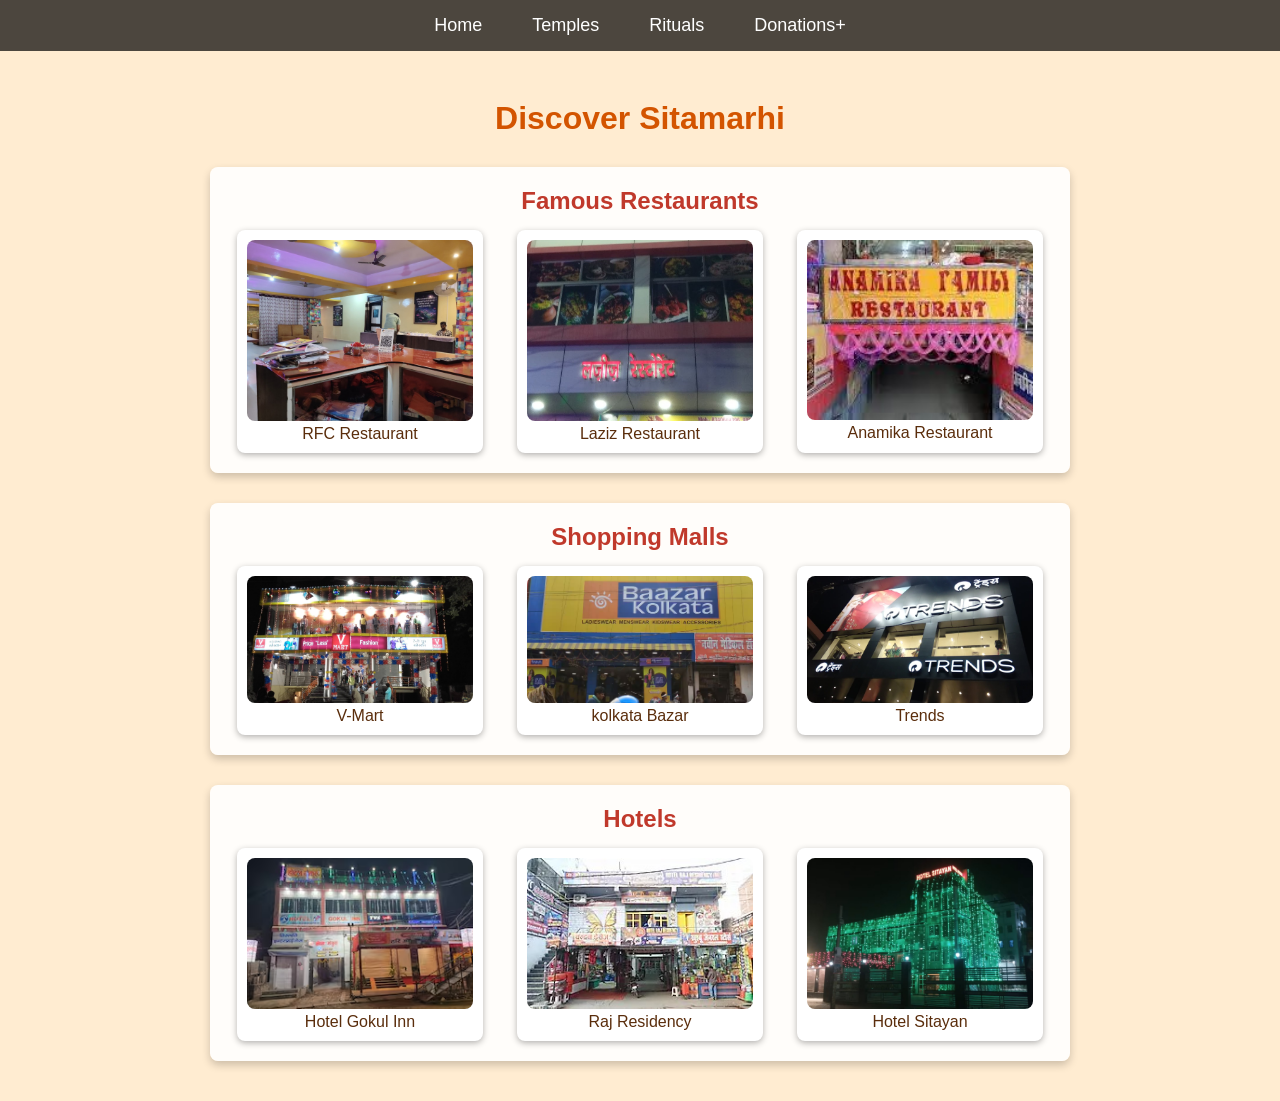
<file: discover.html>
<!DOCTYPE html>
<html lang="en">
<head>
    <meta charset="UTF-8">
    <meta name="viewport" content="width=device-width, initial-scale=1.0">
    <title>Discover Sitamarhi</title>
    <link rel="stylesheet" href="discover.css"> 
</head>
<body>

    <!-- Navigation Bar -->
    <header>
        <nav>
            <ul>
                <li><a href="index.html">Home</a></li>
                <li><a href="temple.html">Temples</a></li>
                <li><a href="rituals.html">Rituals</a></li>
                <li><a href="donation.html">Donations+</a></li>
            </ul>
        </nav>
    </header>

    <div class="container">
        <h1>Discover Sitamarhi</h1>

        <!-- Restaurants Section -->
        <div class="section">
            <h2>Famous Restaurants</h2>
            <div class="grid-container">
                <div class="grid-item">
                    <img src="rfc.jpg" alt="Restaurant 1">
                    <p>RFC Restaurant</p>
                </div>
                <div class="grid-item">
                    <img src="laziz.jpg" alt="Restaurant 2">
                    <p>Laziz Restaurant</p>
                </div>
                <div class="grid-item">
                    <img src="anamika.jpg" alt="Restaurant 3">
                    <p>Anamika Restaurant</p>
                </div>
            </div>
        </div>

        <!-- Malls Section -->
        <div class="section">
            <h2>Shopping Malls</h2>
            <div class="grid-container">
                <div class="grid-item">
                    <img src="v.jpg" alt="Mall 1">
                    <p>V-Mart</p>
                </div>
                <div class="grid-item">
                    <img src="kolkata.avif" alt="Mall 2">
                    <p>kolkata Bazar</p>
                </div>
                <div class="grid-item">
                    <img src="trends.jpg" alt="Mall 3">
                    <p>Trends</p>
                </div>
            </div>
        </div>

        <!-- Hotels Section -->
        <div class="section">
            <h2>Hotels</h2>
            <div class="grid-container">
                <div class="grid-item">
                    <img src="gokul.avif" alt="Hotel 1">
                    <p>Hotel Gokul Inn</p>
                </div>
                <div class="grid-item">
                    <img src="raj.jpg" alt="Hotel 2">
                    <p>Raj Residency</p>
                </div>
                <div class="grid-item">
                    <img src="sitayan.jpg" alt="Hotel 3">
                    <p>Hotel Sitayan</p>
                </div>
            </div>
        </div>

    </div>

</body>
</html>
</file>
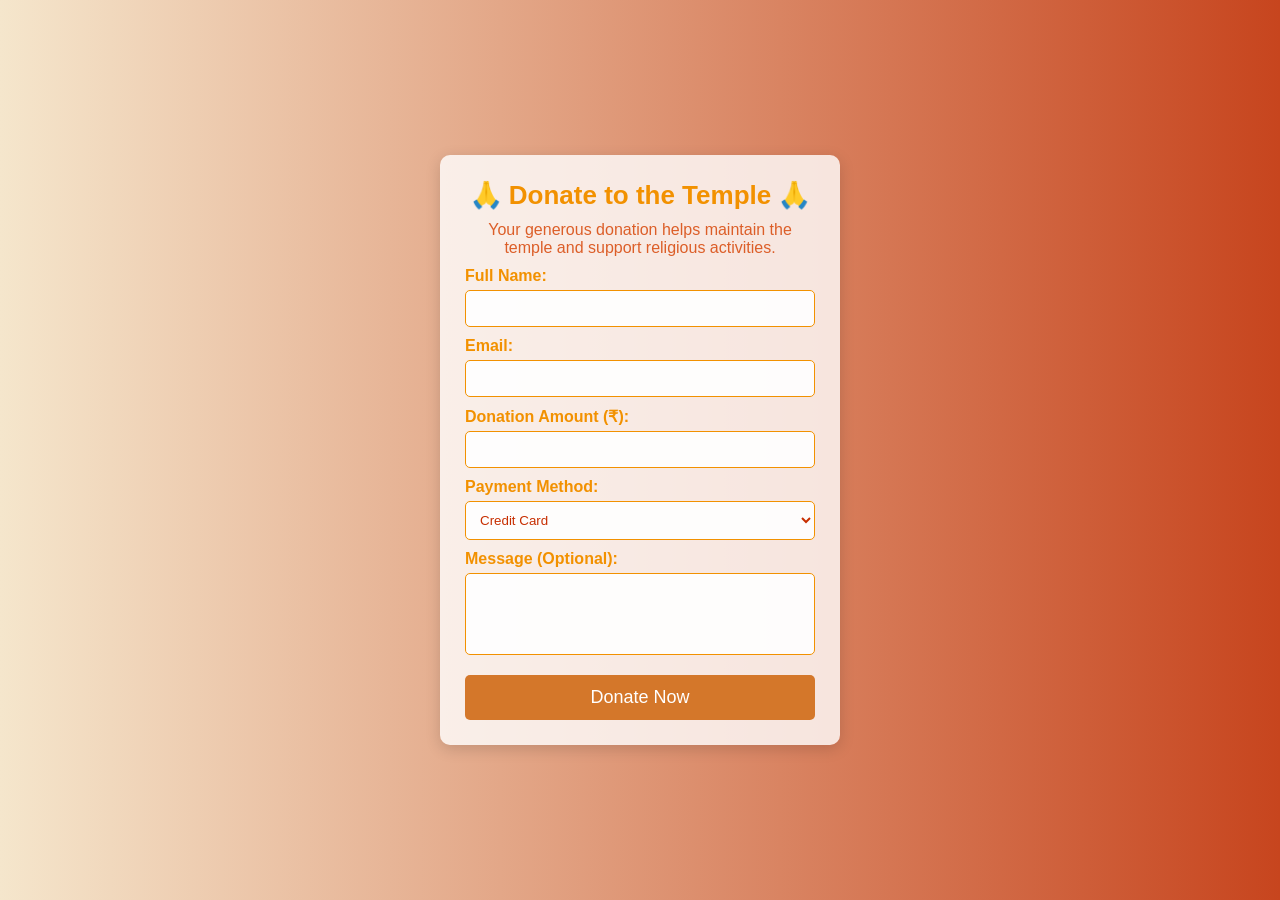
<file: donation.html>
<!DOCTYPE html>
<html lang="en">
<head>
    <meta charset="UTF-8">
    <meta name="viewport" content="width=device-width, initial-scale=1.0">
    <title>Temple Donations</title>
    <link rel="stylesheet" href="style1.css">
</head>
<body>

  
    <div class="donation-container">
        <h1>🙏 Donate to the Temple 🙏</h1>
        <p>Your generous donation helps maintain the temple and support religious activities.</p>

       
        <form action="#" method="POST">
            <label for="name">Full Name:</label>
            <input type="text" id="name" name="name" required>

            <label for="email">Email:</label>
            <input type="email" id="email" name="email" required>

            <label for="amount">Donation Amount (₹):</label>
            <input type="number" id="amount" name="amount" required>

            <label for="payment">Payment Method:</label>
            <select id="payment" name="payment" required>
                <option value="credit">Credit Card</option>
                <option value="debit">Debit Card</option>
                <option value="upi">UPI</option>
                <option value="bank">Bank Transfer</option>
            </select>

            <label for="message">Message (Optional):</label>
            <textarea id="message" name="message" rows="4"></textarea>

            <button type="submit">Donate Now</button>
        </form>
    </div>

</body>
</html>
</file>
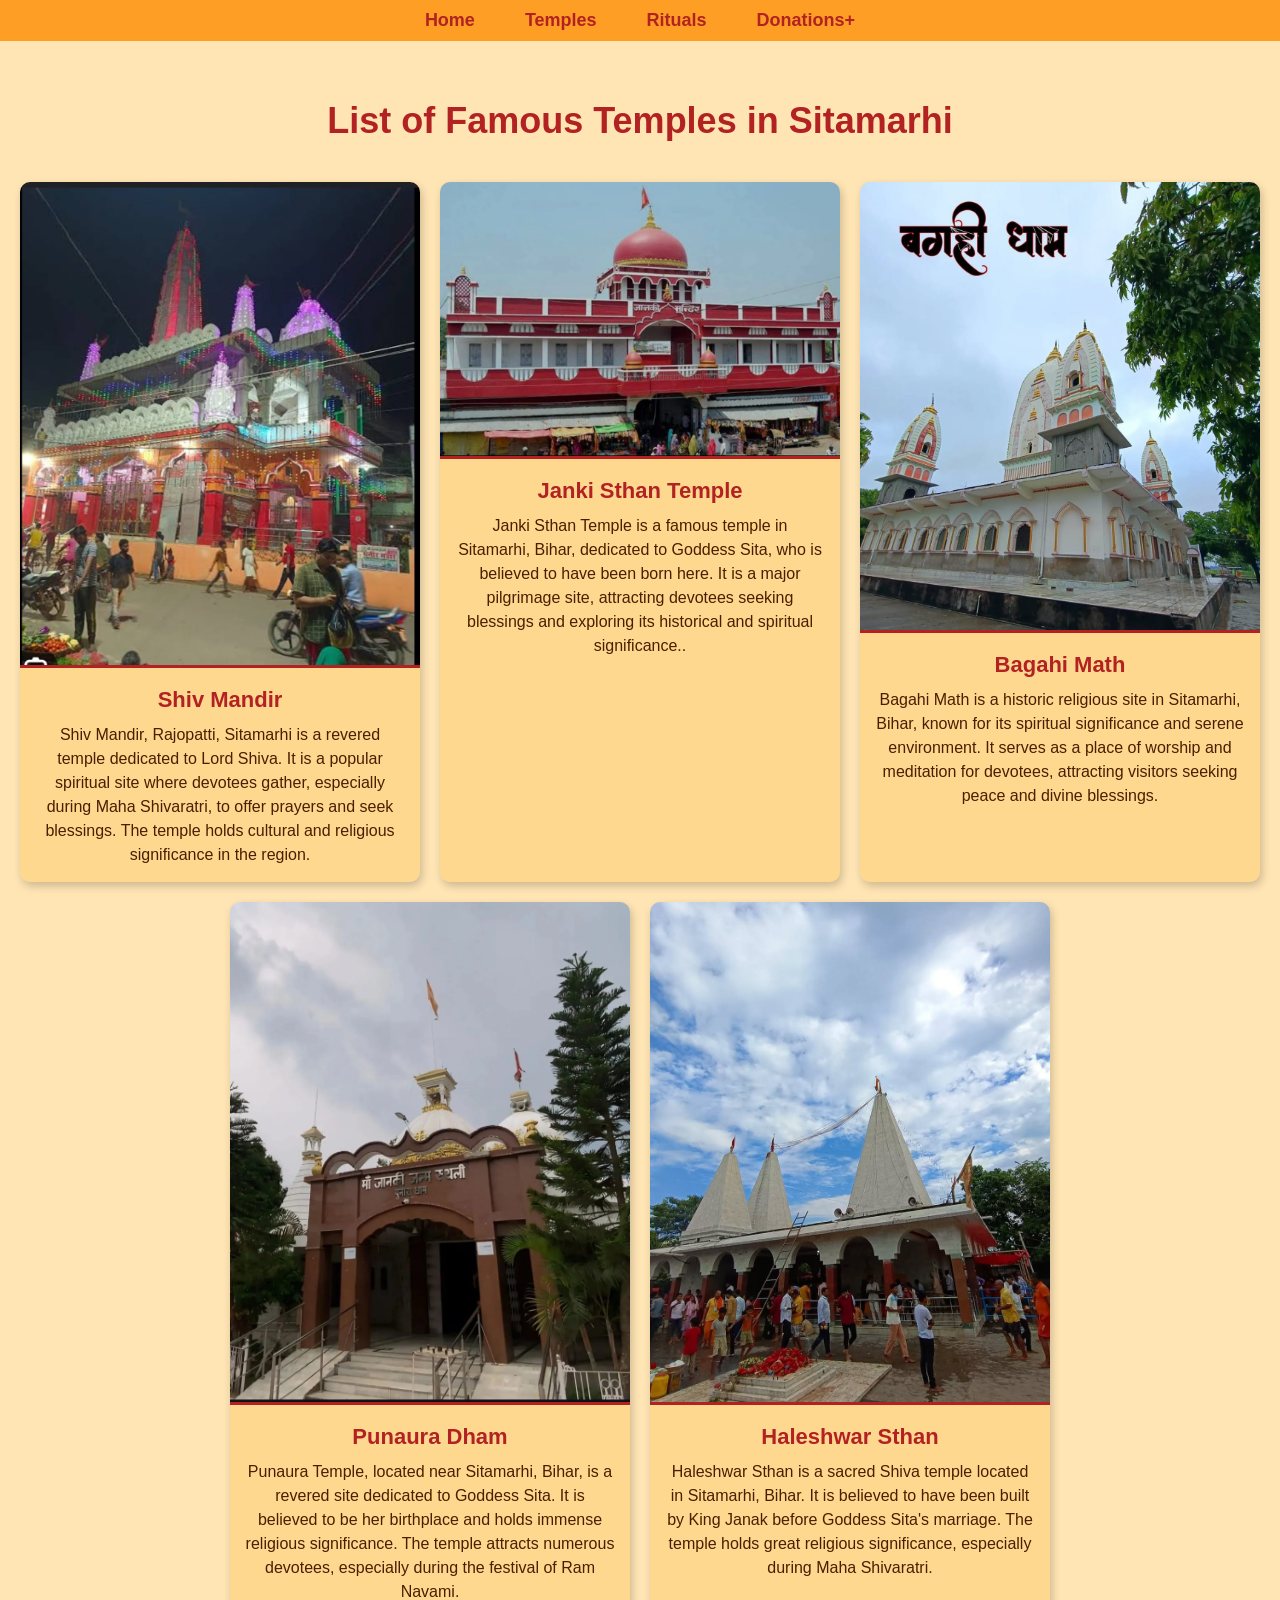
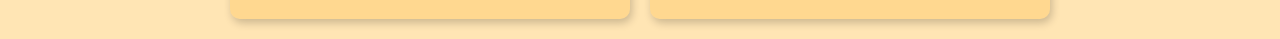
<file: temple.html>
<!DOCTYPE html>
<html lang="en">
<head>
    <meta charset="UTF-8">
    <meta name="viewport" content="width=device-width, initial-scale=1.0">
    <title>Famous Temples</title>
    <link rel="stylesheet" href="temples.css">
</head>
<body>

    
    <header>
        <nav>
            <ul>
                <li><a href="index.html">Home</a></li>
                <li><a href="temple.html">Temples</a></li>
                <li><a href="rituals.html">Rituals</a></li>
                <li><a href="donation.html">Donations+</a></li>
            </ul>
        </nav>
    </header>

   
    <div class="page-title">
        <h1>List of Famous Temples in Sitamarhi</h1>
    </div>

  
    <section class="temple-list">
      
        <div class="temple">
            <img src="shiv.jpg" alt="Shiv Mandir">
            <div class="temple-info">
                <h2>Shiv Mandir</h2>
                <p>Shiv Mandir, Rajopatti, Sitamarhi is a revered temple dedicated to Lord Shiva. It is a popular spiritual site where devotees gather, especially during Maha Shivaratri, to offer prayers and seek blessings. The temple holds cultural and religious significance in the region.</p>
            </div>
        </div>

      
        <div class="temple">
            <img src="janki.jpg" alt="Janki Sthan Temple">
            <div class="temple-info">
                <h2>Janki Sthan Temple</h2>
                <p>Janki Sthan Temple is a famous temple in Sitamarhi, Bihar, dedicated to Goddess Sita, who is believed to have been born here. It is a major pilgrimage site, attracting devotees seeking blessings and exploring its historical and spiritual significance..</p>
            </div>
        </div>

      
        <div class="temple">
            <img src="baghi.jpg" alt="Bagahi Math">
            <div class="temple-info">
                <h2>Bagahi Math</h2>
                <p>Bagahi Math is a historic religious site in Sitamarhi, Bihar, known for its spiritual significance and serene environment. It serves as a place of worship and meditation for devotees, attracting visitors seeking peace and divine blessings.</p>
            </div>
        </div>


        <div class="temple">
            <img src="kunora.jpg" alt="Punaura Dham">
            <div class="temple-info">
                <h2>Punaura Dham</h2>
                <p>Punaura Temple, located near Sitamarhi, Bihar, is a revered site dedicated to Goddess Sita. It is believed to be her birthplace and holds immense religious significance. The temple attracts numerous devotees, especially during the festival of Ram Navami.</p>
            </div>
        </div>

       
        <div class="temple">
            <img src="haleshwar.jpg" alt="Haleshwar Sthan">
            <div class="temple-info">
                <h2>Haleshwar Sthan</h2>
                <p>Haleshwar Sthan is a sacred Shiva temple located in Sitamarhi, Bihar. It is believed to have been built by King Janak before Goddess Sita's marriage. The temple holds great religious significance, especially during Maha Shivaratri.</p>
            </div>
        </div>
    </section>

</body>
</html>
</file>
<file: discover.css>
* {
    margin: 0;
    padding: 0;
    box-sizing: border-box;
    font-family: 'Arial', sans-serif;
}

body {
    background-color: #ffecd1; 
    color: #5a2d0c;
    text-align: center;
}


header {
    width: 100%;
    background: rgba(0, 0, 0, 0.7);
    padding: 15px 0;
    position: fixed;
    top: 0;
    left: 0;
    z-index: 1000;
}

nav ul {
    list-style: none;
    display: flex;
    justify-content: center;
    gap: 20px;
}

nav ul li {
    display: inline;
}

nav ul li a {
    text-decoration: none;
    color: white;
    font-size: 18px;
    padding: 10px 15px;
    transition: 0.3s;
}

nav ul li a:hover {
    background: rgba(255, 255, 255, 0.2);
    border-radius: 5px;
}


.container {
    max-width: 900px;
    margin: 80px auto 20px;
    padding: 20px;
}


h1 {
    color: #d35400; 
    margin-bottom: 20px;
}

h2 {
    color: #c0392b; 
    margin-bottom: 15px;
}


.section {
    margin-top: 30px;
    padding: 20px;
    background: rgba(255, 255, 255, 0.9);
    border-radius: 8px;
    box-shadow: 0 4px 8px rgba(0, 0, 0, 0.2);
}


.grid-container {
    display: flex;
    justify-content: space-around;
    flex-wrap: wrap;
    gap: 20px;
    margin-top: 15px;
}

.grid-item {
    width: 30%;
    text-align: center;
    background: white;
    padding: 10px;
    border-radius: 8px;
    box-shadow: 0 2px 6px rgba(0, 0, 0, 0.3);
}

.grid-item img {
    width: 100%;
    height: auto;
    border-radius: 8px;
}


@media (max-width: 768px) {
    .grid-container {
        flex-direction: column;
        align-items: center;
    }
    .grid-item {
        width: 80%;
    }
}
</file>
<file: style1.css>
* {
    margin: 0;
    padding: 0;
    box-sizing: border-box;
    font-family: 'Arial', sans-serif;
}


body {
    background: linear-gradient(to right, #f5e6cc, #c7451e); 
    color: #dc5e28; 
    display: flex;
    justify-content: center;
    align-items: center;
    height: 100vh;
    padding: 20px;
}


.donation-container {
    background: rgba(255, 255, 255, 0.8);
    padding: 25px;
    border-radius: 10px;
    box-shadow: 0px 4px 15px rgba(0, 0, 0, 0.15);
    text-align: center;
    width: 100%;
    max-width: 400px;
}


.donation-container h1 {
    font-size: 26px;
    margin-bottom: 10px;
    color: #f29100; 
}


form {
    display: flex;
    flex-direction: column;
    text-align: left;
}

label {
    margin-top: 10px;
    font-weight: bold;
    color: #f29100; 
}

input, select, textarea {
    margin-top: 5px;
    padding: 10px;
    width: 100%;
    border: 1px solid #f29100; 
    border-radius: 5px;
    outline: none;
    background: rgba(255, 255, 255, 0.9); 
    color: #c72e00;
}


textarea {
    resize: none;
}


button {
    margin-top: 20px;
    padding: 12px;
    background: #d4772a; 
    color: white;
    font-size: 18px;
    border: none;
    border-radius: 5px;
    cursor: pointer;
    transition: 0.3s;
}

button:hover {
    background: #b36b00; /* Slightly darker saffron */
}
</file>
<file: temples.css>
* {
    margin: 0;
    padding: 0;
    box-sizing: border-box;
    font-family: 'Arial', sans-serif;
}


body {
    background-color: #FFE5B4; 
    color: #4B1E00;
}


header {
    width: 100%;
    background: rgba(255, 140, 0, 0.8); 
    text-align: center;
    padding: 10px 0;
    position: fixed;
    top: 0;
    z-index: 100;
}

nav ul {
    list-style: none;
    display: flex;
    justify-content: center;
    gap: 20px;
}

nav ul li {
    display: inline;
}

nav ul li a {
    text-decoration: none;
    color: #B22222; 
    font-size: 18px;
    font-weight: bold;
    padding: 10px 15px;
    transition: 0.3s;
}

nav ul li a:hover {
    background: rgba(255, 255, 255, 0.2);
    border-radius: 5px;
}


.page-title {
    text-align: center;
    padding: 100px 0 20px; 
}

.page-title h1 {
    font-size: 36px;
    color: #B22222; 
}


.temple-list {
    display: flex;
    flex-wrap: wrap;
    justify-content: center;
    gap: 20px;
    padding: 20px;
}


.temple {
    background: rgba(255, 165, 0, 0.2); 
    border-radius: 10px;
    box-shadow: 2px 4px 8px rgba(0, 0, 0, 0.2);
    overflow: hidden;
    max-width: 400px;
    text-align: center;
}

.temple img {
    width: 100%;
    height: auto;
    border-bottom: 3px solid #B22222; 
}

.temple-info {
    padding: 15px;
}

.temple-info h2 {
    font-size: 22px;
    color: #B22222; 
    margin-bottom: 10px;
}

.temple-info p {
    font-size: 16px;
    color: #4B1E00; 
    line-height: 1.5;
}
</file>
